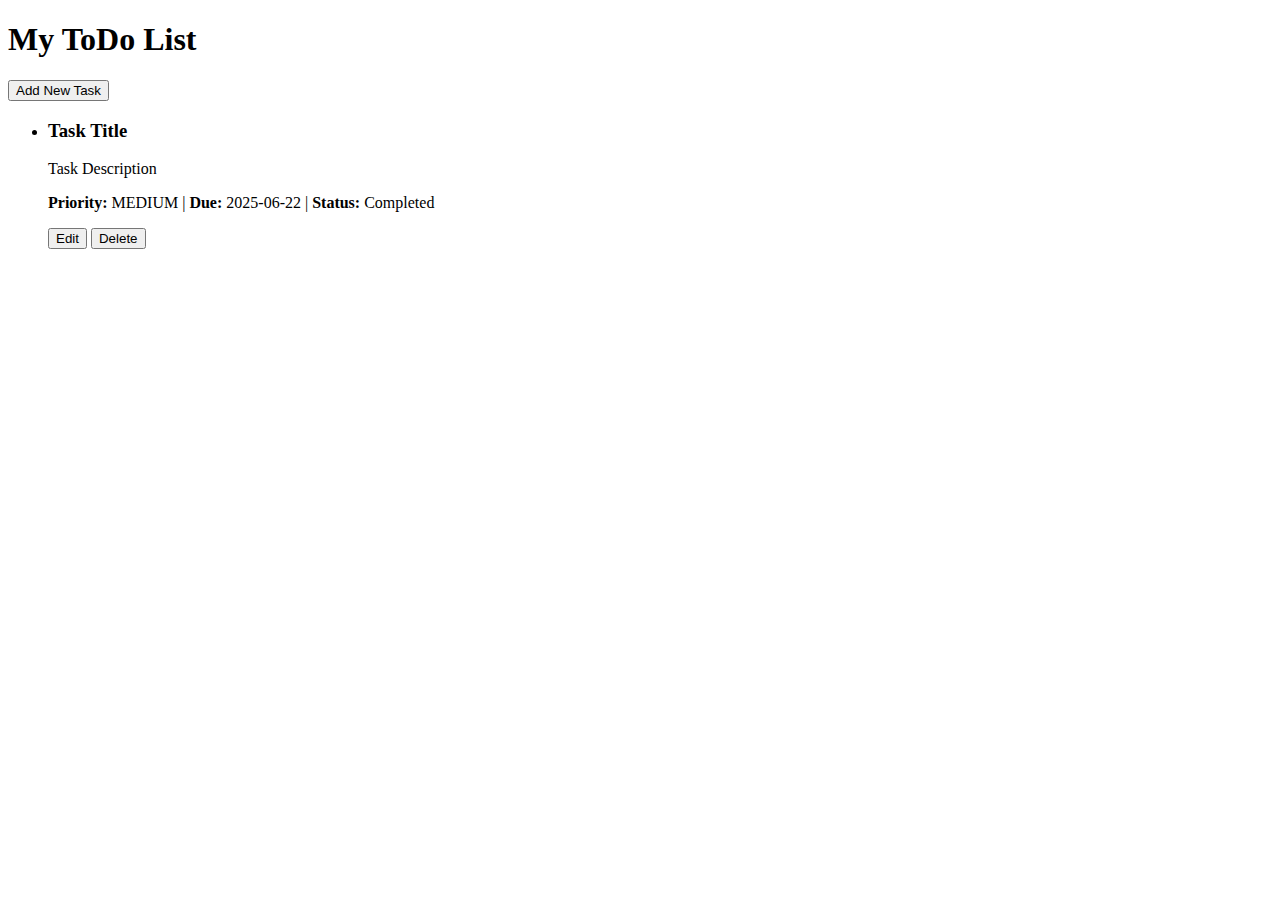
<file: app-tier/target/classes/templates/index.html>
<!DOCTYPE html>
<html xmlns:th="http://www.thymeleaf.org">
<head>
    <title>ToDo List</title>
    <link rel="stylesheet" th:href="@{/css/styles.css}">
</head>
<body>
<div class="container">
    <h1>My ToDo List</h1>

    <a th:href="@{/add}">
        <button>Add New Task</button>
    </a>

    <ul>
        <li th:each="task : ${todos}"
            th:class="'priority-' + ${task.priority.toString().toLowerCase()} + ' ' + (${task.completed} ? 'completed' : '')">
            <div>
                <h3 th:text="${task.title}">Task Title</h3>
                <p th:text="${task.description}">Task Description</p>
                <p>
                    <strong>Priority:</strong> <span th:text="${task.priority}">MEDIUM</span> |
                    <strong>Due:</strong> <span th:text="${task.dueDate}">2025-06-22</span> |
                    <strong>Status:</strong>
                    <span th:text="${task.completed} ? 'Completed' : 'Pending'">Completed</span>
                </p>
            </div>

            <div class="task-actions">
                <a th:href="@{'/edit/' + ${task.id}}">
                    <button class="edit">Edit</button>
                </a>
                <a th:href="@{'/delete/' + ${task.id}}">
                    <button class="delete">Delete</button>
                </a>
            </div>
        </li>
    </ul>
</div>
</body>
</html>
</file>
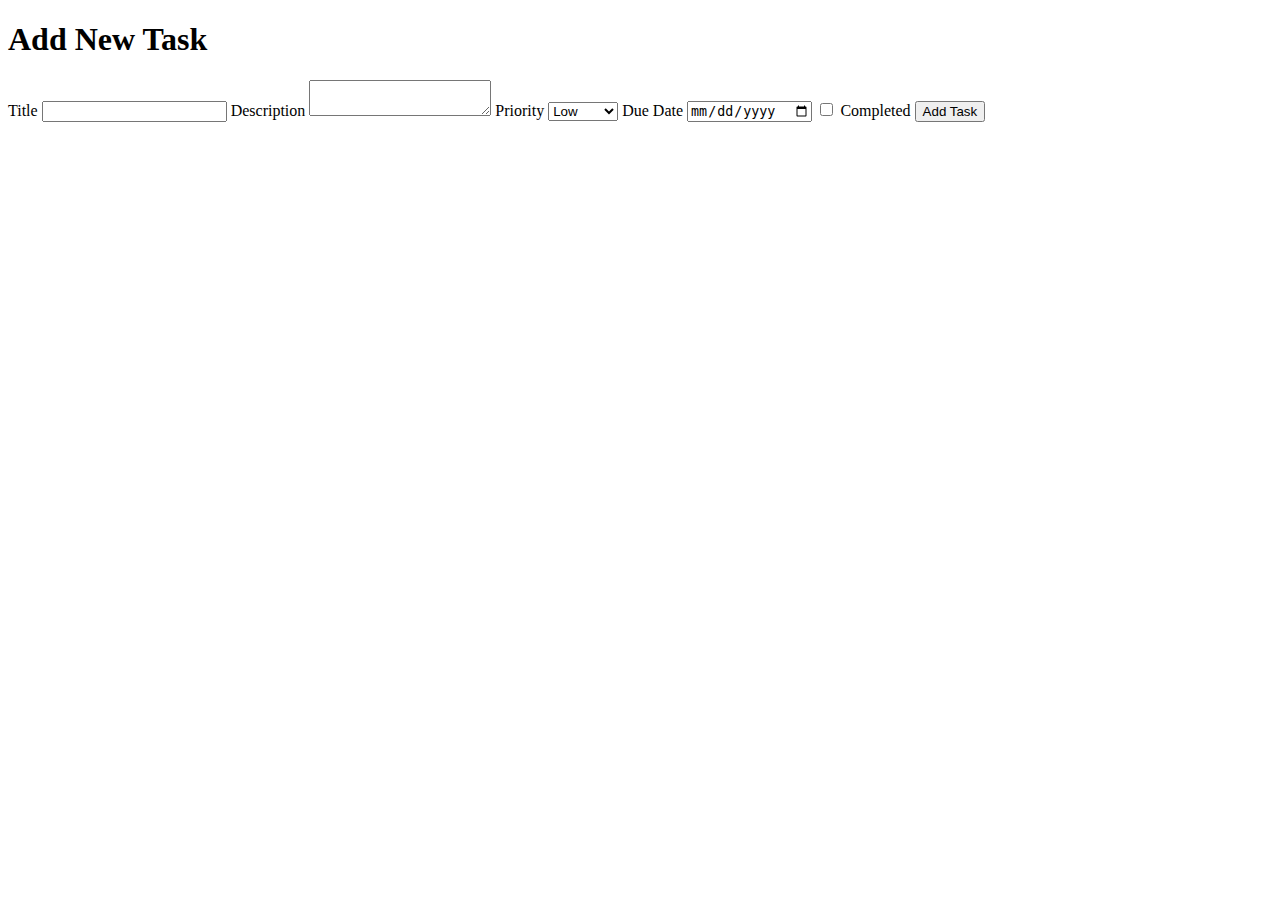
<file: app-tier/target/classes/templates/add-task.html>
<!DOCTYPE html>
<html xmlns:th="http://www.thymeleaf.org">
<head>
    <title>Add Task</title>
    <link rel="stylesheet" th:href="@{/css/styles.css}">
</head>
<body>
<div class="container">
    <h1>Add New Task</h1>
    <form action="#" th:action="@{/add}" th:object="${todo}" method="post">
        <label for="title">Title</label>
        <input type="text" th:field="*{title}" id="title" required />

        <label for="description">Description</label>
        <textarea th:field="*{description}" id="description"></textarea>

        <label for="priority">Priority</label>
        <select th:field="*{priority}" id="priority">
            <option value="LOW">Low</option>
            <option value="MEDIUM">Medium</option>
            <option value="HIGH">High</option>
        </select>

        <label for="dueDate">Due Date</label>
        <input type="date" th:field="*{dueDate}" id="dueDate" />

        <label for="completed">
            <input type="checkbox" th:field="*{completed}" id="completed" />
            Completed
        </label>

        <input type="submit" value="Add Task" />
    </form>
</div>
</body>
</html>
</file>
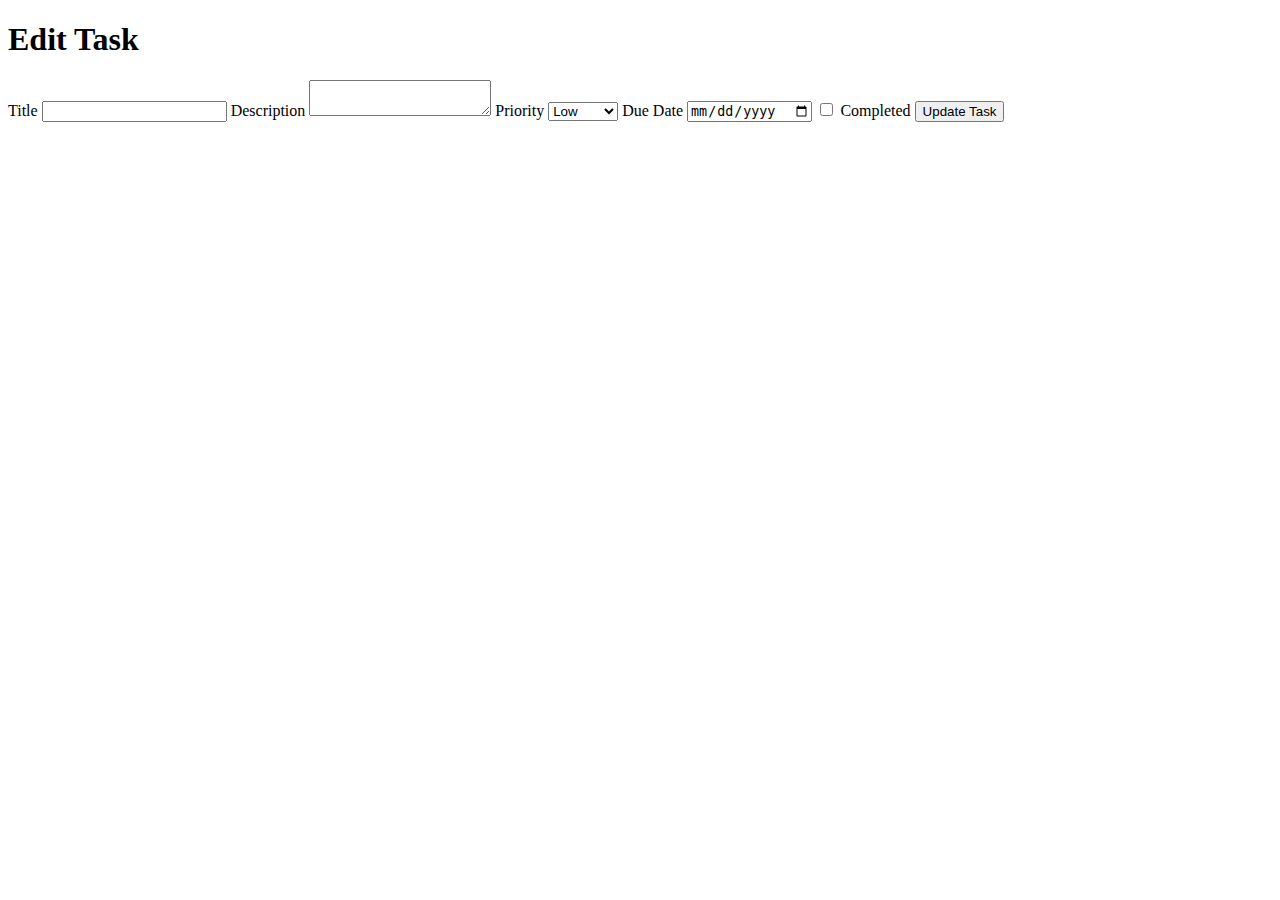
<file: app-tier/target/classes/templates/edit-task.html>
<!DOCTYPE html>
<html xmlns:th="http://www.thymeleaf.org">
<head>
    <title>Edit Task</title>
    <link rel="stylesheet" th:href="@{/css/styles.css}">
</head>
<body>
<div class="container">
    <h1>Edit Task</h1>
    <form th:action="@{'/update/' + ${todo.id}}" th:object="${todo}" method="post">
        <label for="title">Title</label>
        <input type="text" th:field="*{title}" id="title" required />

        <label for="description">Description</label>
        <textarea th:field="*{description}" id="description"></textarea>

        <label for="priority">Priority</label>
        <select th:field="*{priority}" id="priority">
            <option value="LOW">Low</option>
            <option value="MEDIUM">Medium</option>
            <option value="HIGH">High</option>
        </select>

        <label for="dueDate">Due Date</label>
        <input type="date" th:field="*{dueDate}" id="dueDate" />

        <label for="completed">
            <input type="checkbox" th:field="*{completed}" id="completed" />
            Completed
        </label>

        <input type="submit" value="Update Task" />
    </form>
</div>
</body>
</html>
</file>
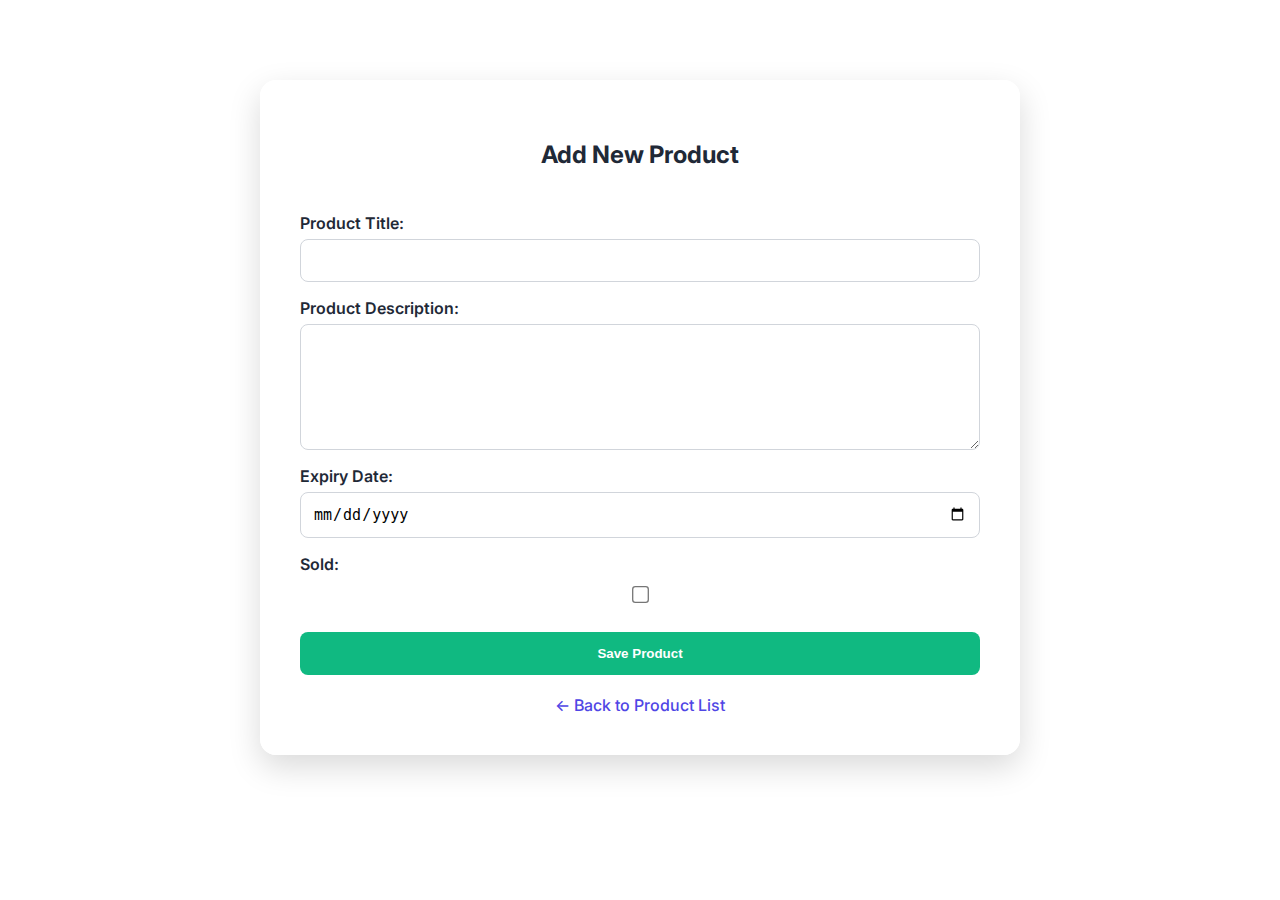
<file: app-tier/src/main/resources/templates/add-task.html>
<!DOCTYPE html>
<html xmlns:th="http://www.thymeleaf.org">
<head>
<title>Add Product</title>
<link href="https://fonts.googleapis.com/css2?family=Inter:wght@400;600&display=swap" rel="stylesheet">
<style>
        body {
            font-family: 'Inter', sans-serif;
            background: url('https://images.app.goo.gl/DTVFarExYwpa4RFo7') no-repeat center center fixed;
            background-size: cover;
            margin: 0;
            padding: 0;
            color: #1f2937;
        }
 
        .container {
            max-width: 680px;
            margin: 80px auto;
            padding: 40px;
            background-color: rgba(255, 255, 255, 0.96);
            border-radius: 16px;
            box-shadow: 0 12px 32px rgba(0, 0, 0, 0.15);
        }
 
        h2 {
            text-align: center;
            margin-bottom: 28px;
        }
 
        form {
            display: flex;
            flex-direction: column;
        }
 
        label {
            margin-top: 16px;
            font-weight: 600;
        }
 
        input[type="text"],
        input[type="date"],
        textarea {
            padding: 12px;
            border-radius: 8px;
            border: 1px solid #d1d5db;
            font-size: 15px;
            margin-top: 6px;
        }
 
        textarea {
            min-height: 100px;
        }
 
        input[type="checkbox"] {
            margin-top: 14px;
            transform: scale(1.3);
        }
 
        button {
            margin-top: 28px;
            background-color: #10b981;
            color: white;
            padding: 14px;
            font-weight: 600;
            border: none;
            border-radius: 8px;
            cursor: pointer;
        }
 
        button:hover {
            background-color: #059669;
        }
 
        a[href="/"] {
            display: block;
            text-align: center;
            margin-top: 20px;
            text-decoration: none;
            color: #4f46e5;
            font-weight: 500;
        }
 
        a[href="/"]:hover {
            text-decoration: underline;
        }
</style>
</head>
<body>
<div class="container">
<h2>Add New Product</h2>
<form action="/save" method="post" th:object="${task}">
<label>Product Title:</label>
<input type="text" th:field="*{title}" required>
 
        <label>Product Description:</label>
<textarea th:field="*{description}"></textarea>
 
        <label>Expiry Date:</label>
<input type="date" th:field="*{dueDate}">
 
        <label>Sold:</label>
<input type="checkbox" th:field="*{completed}">
 
        <button type="submit">Save Product</button>
</form>
<a href="/">← Back to Product List</a>
</div>
</body>
</html>
</file>
